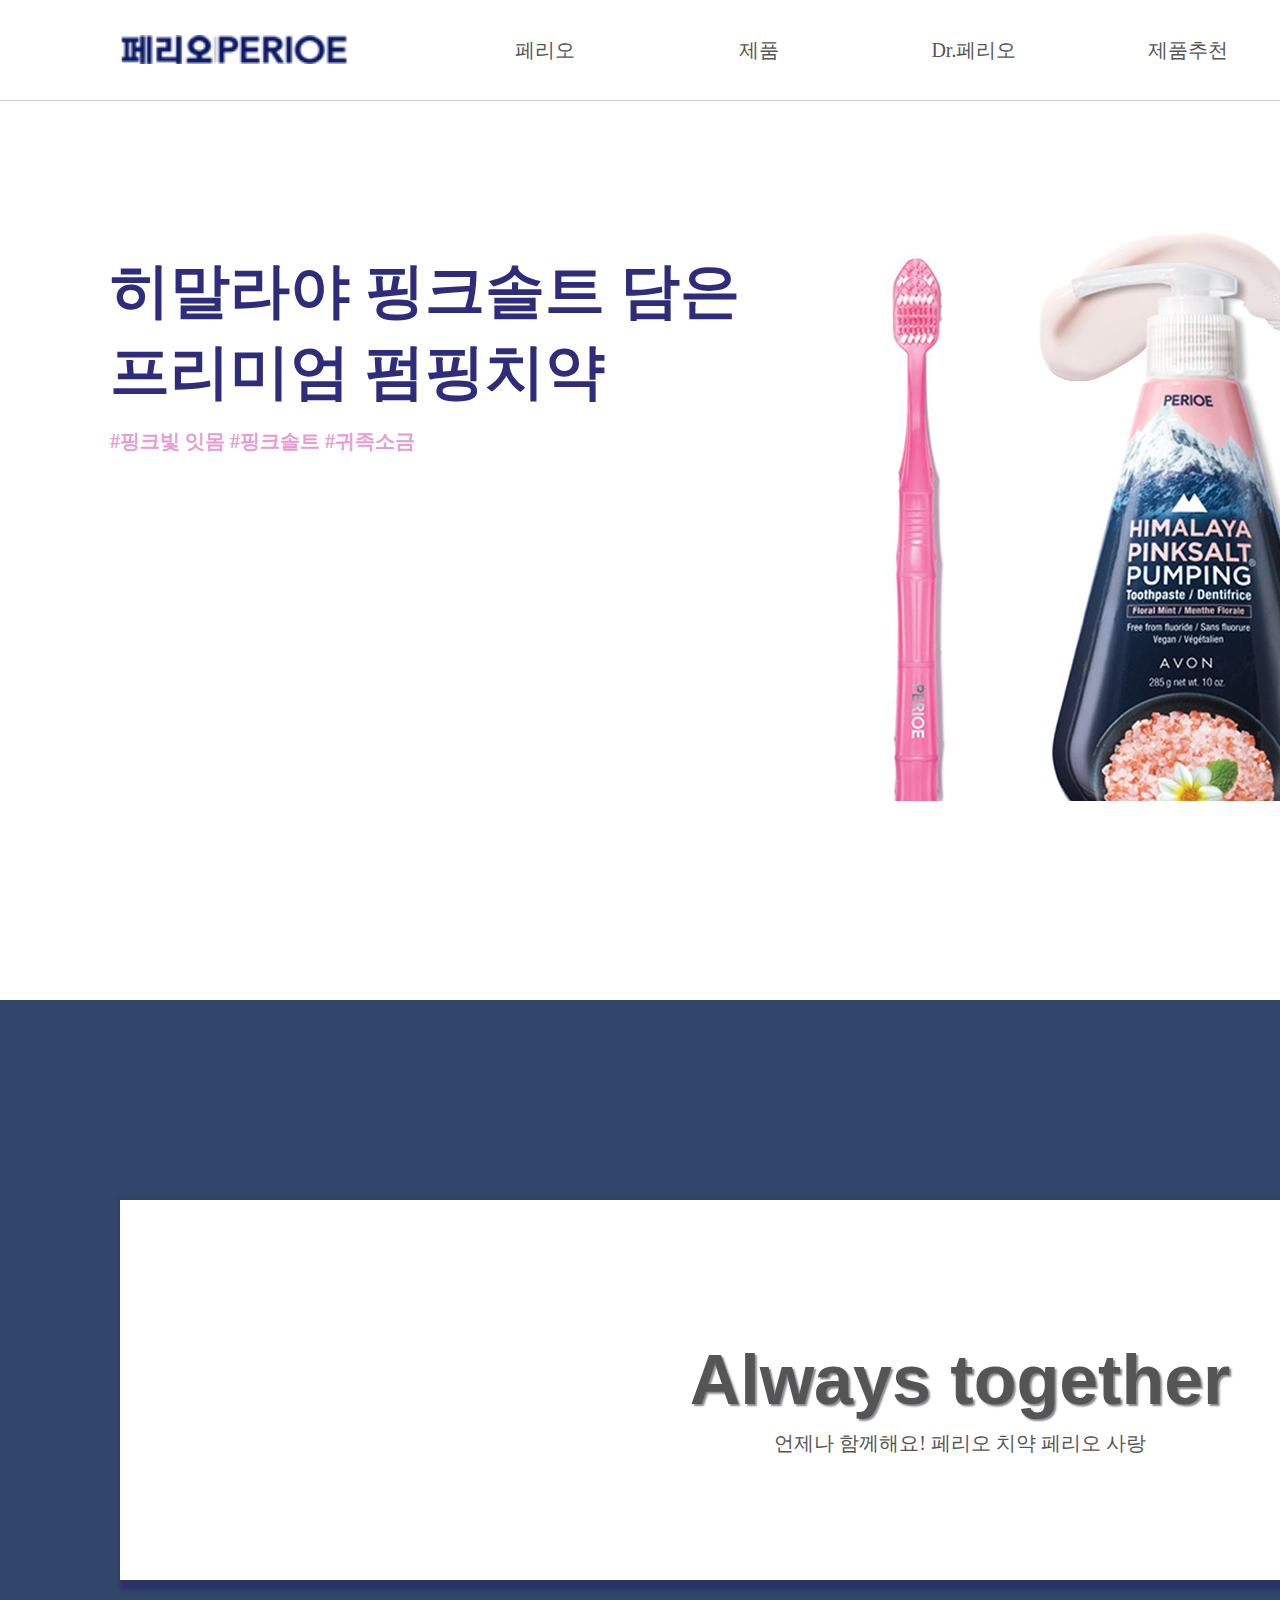
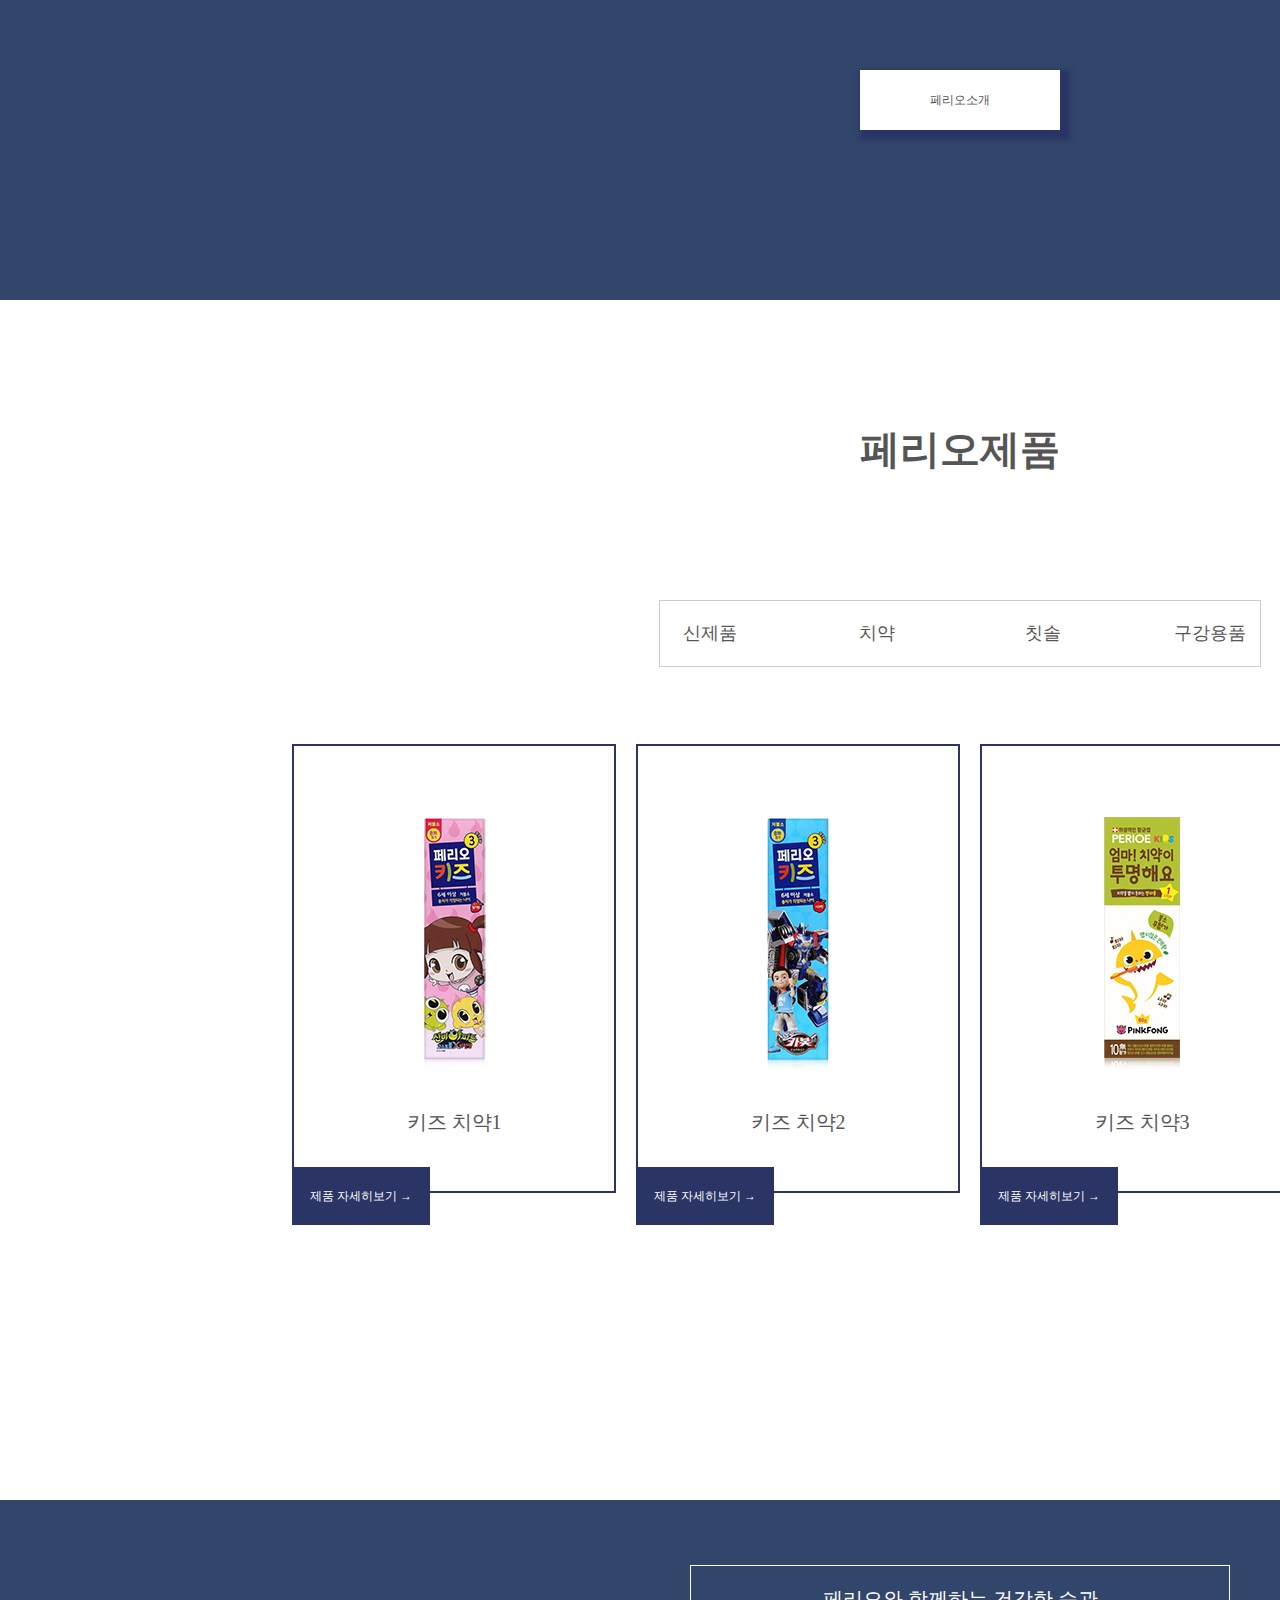
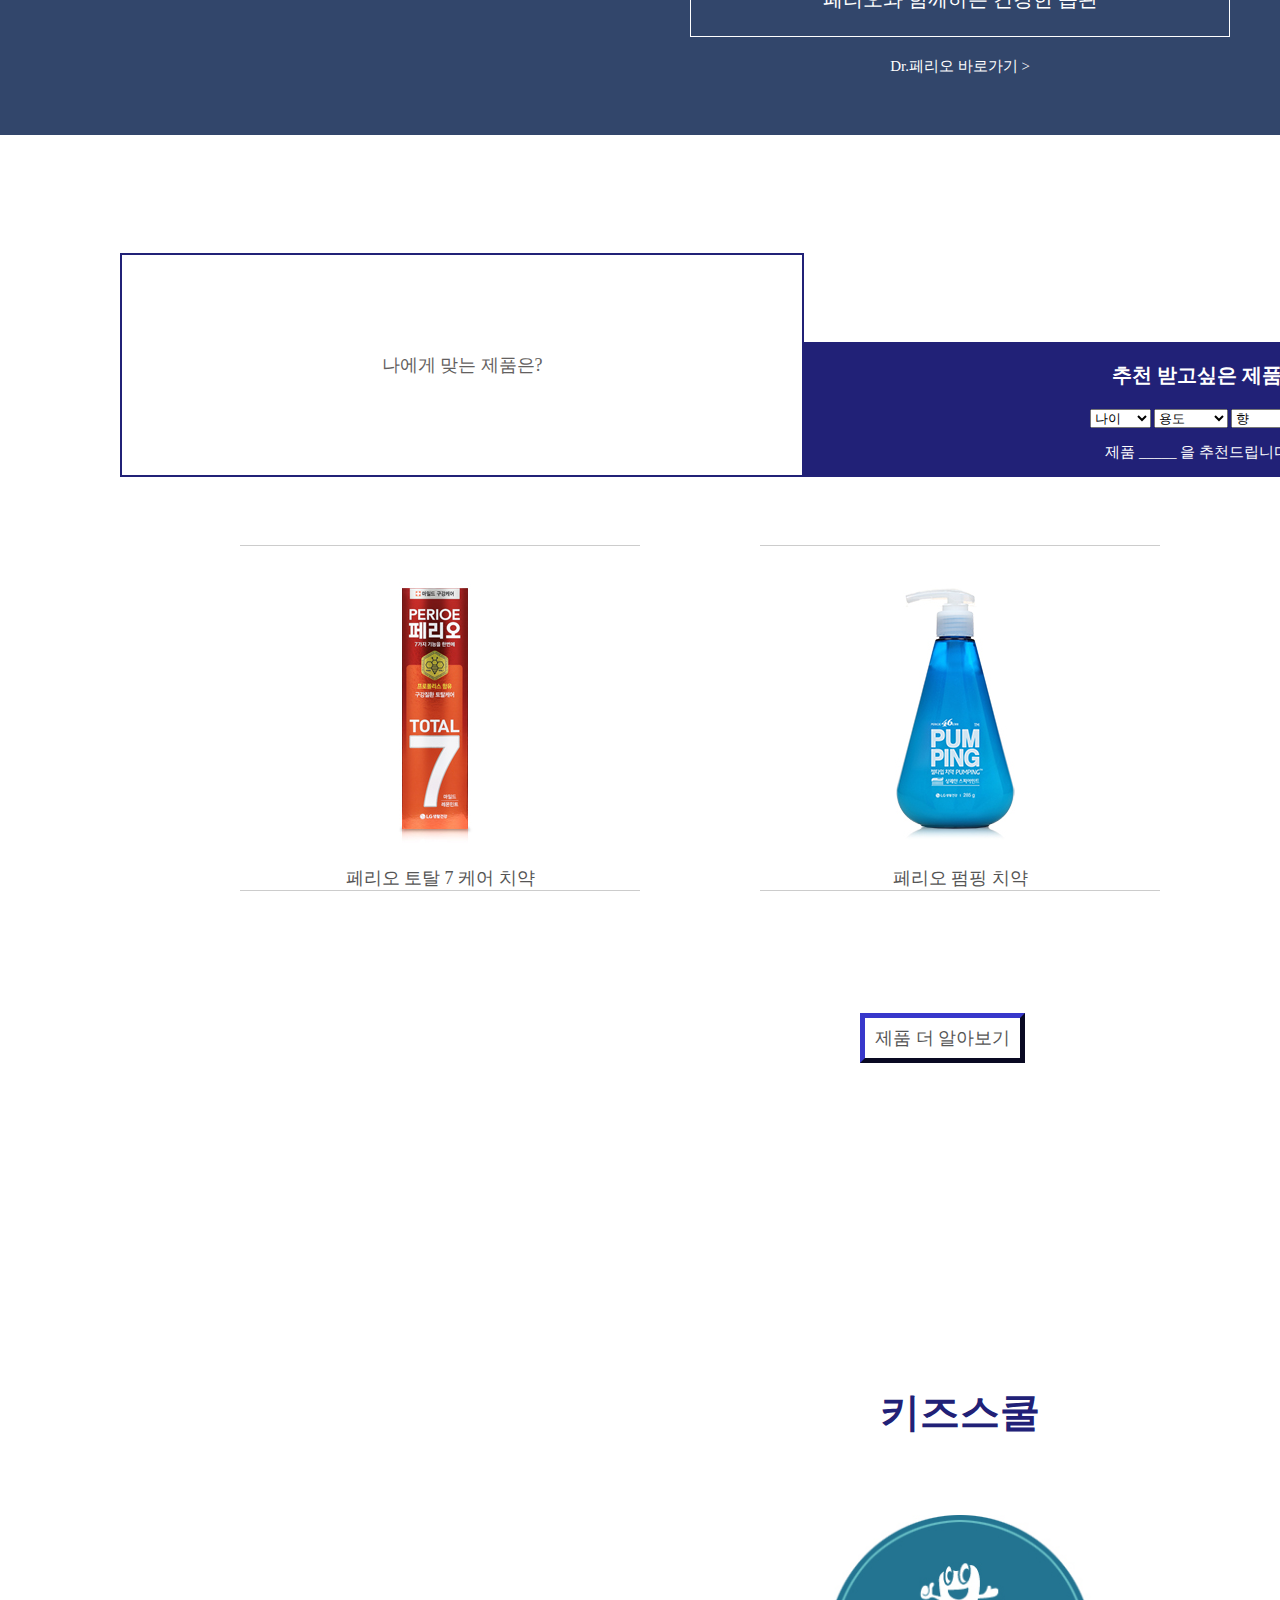
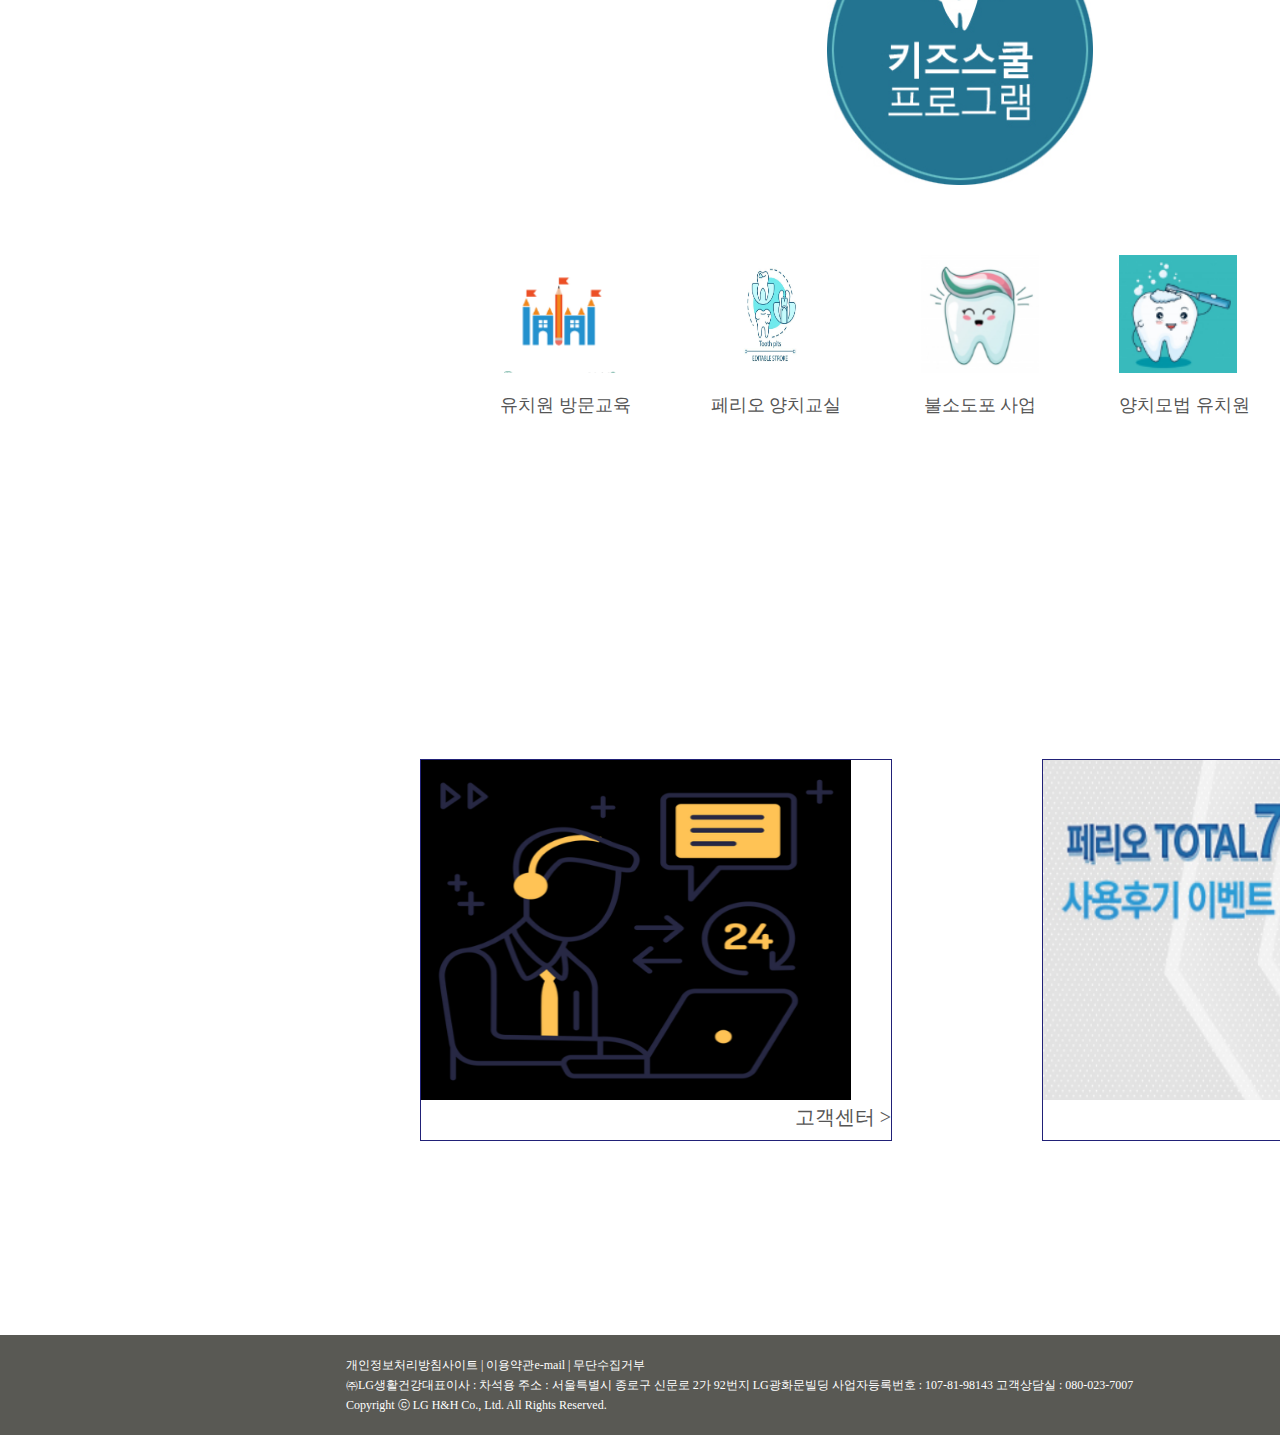
<file: index.html>
<!DOCTYPE html>
<html lang="en">

<head>
    <meta charset="UTF-8">
    <meta http-equiv="X-UA-Compatible" content="IE=edge">
    <meta name="viewport" content="width=device-width, initial-scale=1.0">
    <title>perioe</title>
    <link rel="stylesheet" type="text/css" href="./css/reset.css">
    <link rel="stylesheet" type="text/css" href="./css/index.css">
    <link rel="stylesheet" type="text/css" media="(max-width:480px)" href="./css/index(480).css">

    <script src="./js/index.js"></script>
    <script src="./js/jquery.js"></script>
    <script src="./js/jquery-ui.js"></script>

</head>
<script>

</script>

<body>
    <div id="wrap">
        <!-- 메인 -->
        <section id="main">
            <header id="header">
                <div id="header_in">
                    <div class="logo">
                        <img src="./image/LOGO.png" alt="">
                    </div>
                    <div id="nav">
                        <ul class="main">
                            <li><a href="/sub1.html">페리오</a>
                                <ul class="sub">
                                    <li><a href="#">페리오소개</a></li>
                                    <li><a href="#">페리오역사</a></li>
                                    <li><a href="#">페리오cf</a></li>
                                </ul>
                            </li>
                            <li><a href="#">제품</a>
                                <ul class="sub">
                                    <li><a href="#">치약</a></li>
                                    <li><a href="#">칫솔</a></li>
                                    <li><a href="#">구강위생용품</a></li>
                                    <li><a href="#">치아미백</a></li>
                                    <li><a href="#">Review</a></li>
                                </ul>
                            </li>
                            <li><a href="#">Dr.페리오</a>
                                <ul class="sub">
                                    <li><a href="#">구강관리정보</a></li>
                                    <li><a href="#">키즈스쿨</a></li>

                                </ul>

                            </li>
                            <li><a href="#">제품추천</a>
                                <ul class="sub">
                                    <li><a href="#">추천상품</a></li>
                                </ul>

                            </li>
                            <li><a href="#">고객센터</a>
                                <ul class="sub">
                                    <li><a href="#">cs센터</a></li>

                                </ul>

                            </li>
                        </ul>
                    </div>
                    <div class="group">
                        <ul>
                            <li><a href="#">로그인</a></li>
                            <li>
                                <div>|</div>
                            </li>
                            <li><a href="#">회원가입</a></li>
                        </ul>
                    </div>
                </div>

            </header>
            <div class="main_img"></div>
            <div class="main_tit">
                <h3>히말라야 핑크솔트 담은 <br />
                    프리미엄 펌핑치약</h3><br />
                <p>#핑크빛 잇몸 #핑크솔트 #귀족소금</p>
            </div>
            <!-- <div class="main_slideBtn">
                <ul>
                    <li><a href=""></a></li>
                    <li><a href=""></a></li>
                    <li><a href=""></a></li>
                </ul> -->

    </div>

    </section>
    <!-- 페리오 소개 -->
    <section id="story">
        <div id="story_in">
            <div class="txt">
                <h2>Always together</h2>
                <p>언제나 함께해요! 페리오 치약 페리오 사랑</p>
            </div>

        </div>
        <div class="btn"><a href="">페리오소개</a></div>

    </section>
    <!-- 페리오 제품  -->
    <section id="product">
        <div id="pro_header">
            <div class="pro_header_in">
                <h2>페리오제품</h2>
                <nav class="pro_nav">
                    <ul>
                        <li><a href="">신제품</a></li>
                        <li><a href="">치약</a></li>
                        <li><a href="">칫솔</a></li>
                        <li><a href="">구강용품</a></li>
                    </ul>
                </nav>
            </div>
        </div>

        <article class="pro_body">
            <div class="pro_view">
                <ul class="list">
                    <li><a href=""><img src="./image/AHG63867_E20_m.jpg"></a>
                        <p>키즈 치약1</p>
                        <div class="pro_btn"><a href="">제품 자세히보기 → </a></div>
                    </li>
                    <li><a href=""><img src="./image/AHG63868_E20_m.jpg"></a>
                        <p>키즈 치약2</p>
                        <div class="pro_btn"><a href="">제품 자세히보기 → </a></div>
                    </li>
                    <li><a href=""><img src="./image/AHG63887_E20_m.jpg"></a>
                        <p>키즈 치약3</p>
                        <div class="pro_btn"><a href="">제품 자세히보기 → </a></div>
                    </li>
                    <li><a href=""><img src="./image/AHG63888_E20_m.jpg"></a>
                        <p>키즈 치약4</p>
                        <div class="pro_btn"><a href="">제품 자세히보기 → </a></div>
                    </li>
                </ul>

            </div>

        </article>
        </div>


    </section>
    <!-- 건강습관 -->
    <section id="health">
        <div class="health_box">
            <p>페리오와 함께하는 건강한 습관</p>
        </div>
        <p class="txt1"><a href="">Dr.페리오 바로가기 ></a></p>

    </section>
    <!-- 제품 추천-->
    <section id="recommend">
        <div id="re_h">
            <div class="re_h_in">
                <div class="q_box">
                    <p>나에게 맞는 제품은?</p>
                </div>
                <div class="q_txt">
                    <h4>추천 받고싶은 제품</h4>
                    <select name="q_age" id="q_age" required>
                        <option value="" disabled selected>나이</option>
                        <option value="age1">어린이</option>
                        <option value="age2">청소년</option>
                        <option value="age3">성인</option>
                    </select>

                    <select name="q_use" id="q_use">
                        <option value="" disabled selected>용도</option>
                        <option value="use1">치약</option>
                        <option value="use2">칫솔</option>
                        <option value="use3">잇몸건강</option>
                    </select>

                    <select name="q_perfume" id="q_perfume">
                        <option value="" disabled selected>향</option>
                        <option value="perfume1">민트</option>
                        <option value="perfume2">로즈마리</option>
                        <option value="perfume3">청포도</option>
                    </select>
                    <p>제품 _____ 을 추천드립니다</p>
                </div>
            </div>
        </div>
        </div>
        <div id="re_body">
            <ul>
                <li>
                    <a href="#"><img src="./image/AHG09315_E20_m.jpg" alt=""></a>
                    <p>페리오 토탈 7 케어 치약</p>
                </li>
                <li>
                    <a href="#"><img src="./image/AHG11461_E20_m.jpg" alt=""></a>
                    <p>페리오 펌핑 치약</p>
                </li>
                <li>
                    <a href="#"><img src="./image/AHG15262_E20_m.jpg" alt=""></a>
                    <p>페리오 클라이덴 미백 치약</p>
                </li>
            </ul>

            <div class="re_btn">
                <a class="btn1" href="">제품 더 알아보기</a>
            </div>


        </div>


    </section>
    <!-- 키즈스쿨 -->
    <section id="kid">
        <div id="kid_header">
            <h2>키즈스쿨</h2>
        </div>
        <div id="kid_body">

            <div class="kid_logo">
                <a href="#"><img src="./image/intro_prg.jpg" alt="" /></a>
            </div>
            <div class="kid_list">
                <ul>
                    <li><a href="#"><img src="./image/kid1.png" alt="" />
                        </a>
                        <p>유치원 방문교육</p>
                    </li>
                    <li><a href="#"><img src="./image/kid2.png" alt="" />
                        </a>
                        <p>페리오 양치교실</p>
                    </li>
                    <li><a href="#"><img src="./image/kid3.png" alt="" /></a>
                        <p>불소도포 사업</p>
                    </li>
                    <li><a href="#"><img src="./image/kid4.png" alt="" />
                        </a>
                        <p>양치모법 유치원</p>
                    </li>
                    <li><a href="#"><img src="./image/kid5.png" alt="" />
                        </a>
                        <p>전문가 연계활동</p>
                    </li>
                </ul>
            </div>


        </div>




    </section>
    <!-- 고객센터 & 뉴스 -->
    <section id="cs_center">
        <div class="cs_body">
            <div class="cs_1">
                <img src="./image/1.png" alt="" />
                <p>고객센터 ></p>
            </div>
            <div class="cs_2">
                <img src="./image/2.png" alt="" />
                <p>news & notice ></p>
            </div>

        </div>

    </section>
    <!-- 하단 -->
    <footer id="footer">
        <p>개인정보처리방침사이트 | 이용약관e-mail | 무단수집거부 <br />
            ㈜LG생활건강대표이사 : 차석용 주소 : 서울특별시 종로구 신문로 2가 92번지 LG광화문빌딩 사업자등록번호 : 107-81-98143 고객상담실 : 080-023-7007 <br />
            Copyright ⓒ LG H&H Co., Ltd. All Rights Reserved.</p>
    </footer>


    </div>


</body>

</html>
</file>
<file: css/index.css>
#wrap {
    width: 100%;
}

/* 메인 */
#main {
    width: 1920px;
    height: 1000px;


}


#header {
    width: 1920px;
    height: 100px;
    /* background-color: aquamarine; */
    justify-content: center;
    display: flex;
    border-bottom: 1px solid #ccc;
}

#header_in {
    width: 1680px;
    height: 100px;
    display: flex;
    /* background-color: bisque; */





}

#header_in .logo {
    width: 230px;
    height: 29px;
    /* background-color: rgb(50, 70, 107); */
    padding-top: 35px;
    margin-right: 80px;
}

#nav {
    margin-left: 10px;
    width: 1150px;
    height: 100px;
    /* background-color: rgb(130, 130, 206); */
    display: flex;
    align-items: center;


}

#nav:after {
    content: "";
    display: block;
    clear: both;
}

#nav .main {
    display: flex;
    justify-content: space-between;
    width: 100%;

    margin: 30px;
}

#nav li {
    float: left;
}

#nav a {
    font-size: 20px;
}


#header_in .group {
    width: 250px;
    height: 100px;
    /* background-color: blueviolet; */
    margin-left: 60px;
    display: flex;
    align-items: center;
}

#header_in .group ul {
    width: 100%;
    display: flex;
    justify-content: center;
}

#header_in .group li {}

#header_in .group li div {
    margin-left: 10px;
    margin-right: 10px;
    font-size: 12px;
}

#header_in .group a {
    font-size: 12px;
}

#header .nav ul li:last-child {
    border-right: 0px;
}

/* #header .nav ul li:hover a {
    background-color: rgb(47, 44, 123);
    color: aliceblue;
    transition: 1s ease-in-out;
} */

#nav .main>li {
    position: relative;
    float: left;
    width: 150px;
    height: 50px;
    box-sizing: border-box;
    line-height: 50px;
    text-align: center;
    /* background: #ccc; */
}

#nav .main>li:hover .sub {
    display: block;
}

#nav .main>li a {
    display: block;
    transition: all 0.3s;
}

#nav .main>li a:hover {
    background: rgb(47, 44, 123);
    color: #fff;
}

.sub {
    display: none;
    position: absolute;
    top: 50px;
    left: 0;
    z-index: 1;
    width: 100%;
    height: 150px;
    background: #eee;
    opacity: 0.8;
    line-height: 50px;

    align-items: center;
}



#main .main_img {
    width: 1280px;
    height: 700px;
    background-image: url('../image/main_img.jpg');
    /* background-size: 1680px 1000 px; */

    /* display: block; */
    margin: 0 auto;
    /* overflow: hidden; */
    margin-left: 350px;

}

/* 메인 이미지 슬라이드 버튼 */
/* #main .main_slideBtn {
    width: 85px;
    height: 200px;
    background-color: brown;
} */

#main .main_tit {
    margin-top: -550px;
    margin-left: 110px;
}

#main .main_tit h3 {
    font-size: 60px;
    color: rgb(47, 44, 123)
}

#main .main_tit p {
    font-size: 20px;
    font-weight: 700;
    color: rgb(229, 158, 212);
}

/* 페리오 소개 */
#story {
    width: 1920px;
    height: 700px;
    background-color: rgb(50, 70, 107);
    padding-top: 200px;
}

#story_in {

    width: 1680px;
    height: 380px;
    background-color: #fff;
    box-sizing: border-box;
    margin: 0 auto;
    box-shadow: 5px 5px 5px 5px rgb(42, 52, 101);


}

#story_in .txt {
    width: 1680px;
    height: 380px;
    text-align: center;
    /* background-color: antiquewhite; */
    box-sizing: border-box;
    padding-top: 140px;

}

#story_in .txt h2 {
    font-size: 70px;
    text-shadow: 2px 2px 2px rgb(134, 133, 139);
    font-family: 'Lucida Sans', 'Lucida Sans Regular', 'Lucida Grande', 'Lucida Sans Unicode', Geneva, Verdana, sans-serif
}

#story_in .txt p {
    font-size: 20px;
    margin-top: 10px;

}

#story .btn {
    width: 200px;
    height: 60px;
    background-color: #fff;
    margin: 0 auto;
    text-align: center;
    margin-top: 90px;
    line-height: 60px;
    box-shadow: 5px 5px 5px 5px rgb(42, 52, 101);


}

#story .btn a {
    font-size: 12px;

}

/* 페리오제품 */
#product {
    width: 1920px;
    height: 1200px;
    /* background-color: cornflowerblue; */
}

#pro_header {
    width: 1680px;
    height: 430px;
    margin: 0 auto;
}

#pro_header .pro_header_in {
    width: 1680px;
    height: 430px;
    /* background-color: darkgray; */

}

#pro_header .pro_header_in h2 {

    font-size: 40px;
    text-align: center;
    line-height: 300px;


}


#pro_header .pro_nav {
    width: 600px;
    height: 65px;
    /* background-color: antiquewhite; */
    /* border: 1px solid #ccc; */
    margin: 0 auto;
    text-align: center;
    line-height: 65px;
    border: 1px solid #ccc;

}

#pro_header .pro_nav ul {
    display: flex;
    justify-content: space-between;

}

#pro_header .pro_nav li {
    float: left;
    width: 100px;



}

#pro_header .pro_nav li a {
    font-size: 18px;
}

#product .pro_body {
    width: 1680px;
    height: 700px;
    /* background-color: darkolivegreen; */
    margin: 0 auto;
    /* border: 1px solid #ccc; */
}

#product .pro_view {
    width: 1410px;
    height: 435px;
    display: flex;
    justify-content: center;
    align-items: center;
    margin: 0 auto;
    text-align: center;
    line-height: 50px;


}

#product .pro_view ul {}

#product .pro_view li {}

#product .pro_view a {
    width: 280px;
    height: 280px;
}

#product .pro_view img {
    margin-top: 50px;
}

#product .pro_view p {
    font-size: 20px;
}


#product .pro_view ul {}

#product .pro_view li {
    float: left;
    width: 320px;
    height: 445px;
    /* background-color: aliceblue; */
    border: 2px solid rgb(42, 52, 101);
    margin-left: 20px;
    margin-top: 42px;
}

#product .pro_view a {}

#product .pro_view .pro_btn {
    margin-top: 20px;
    width: 130px;
    height: 50px;
    border: 4px solid rgb(42, 52, 101);
    margin-left: -2px;
    background-color: rgb(42, 52, 101);



}

#product .pro_view .pro_btn a {
    color: #fff;
    font-size: 12px;
}

/* 건강습관 */
#health {
    width: 1920px;
    height: 170px;
    background-color: rgb(50, 70, 107);
    padding-top: 65px;
    margin-bottom: 100px;


}

#health .health_box {
    margin: 0 auto;
    box-sizing: border-box;

    width: 540px;
    height: 72px;
    border: solid 1px #fff;


}

#health .health_box p {
    font-size: 20px;
    color: #fff;
    text-align: center;
    display: block;
    margin: 20px;


}

#health .txt1 {
    margin: 0 auto;
    text-align: center;
}

#health .txt1 a {
    font-size: 15px;
    color: #fff;
    display: block;
    margin-top: 20px;
}



/* 제품추천 */
#recommend {
    width: 1920px;
    height: 1100px;
    /* background-color: rgb(192, 200, 216); */
}

#re_h {
    width: 1920px;
    height: 260px;
    /* background-color: antiquewhite; */
}

#re_h .re_h_in {
    width: 1680px;
    height: 260px;
    /* background-color: darkgreen; */
    margin: 0 auto;
    display: flex;
    align-items: center;
}

#re_h .re_h_in .q_box {
    width: 680px;
    height: 220px;
    border: 2px solid rgb(33, 33, 119);

}

#re_h .re_h_in .q_box p {
    font-size: 18px;
    color: rgb(99, 96, 96);
    text-align: center;
    line-height: 220px;
}


#re_h .re_h_in .q_txt {
    width: 790px;
    height: 135px;
    background-color: rgb(33, 33, 119);
    margin-top: 89px;
    margin-left: -60px;
    text-align: center;
    margin-left: -2px;


}

#re_h .re_h_in .q_txt h4 {
    margin-top: 20px;
    margin-bottom: 20px;
    font-size: 20px;
    color: #fff;
}

#re_h .re_h_in .q_txt p {
    margin-top: 15px;
    font-size: 15px;
    color: #fff;
}

/* 추천상품 바디 */
#re_body {
    width: 1680px;
    height: 640px;
    background-color: rgb(255, 255, 255);
    /* border: 1px solid #ccc; */
    margin: 0 auto;
    margin-bottom: 70px;
}

#re_body ul {}

#re_body li {

    width: 400px;
    height: 400px;

    /* border: 1px solid #ccc; */
    float: left;
    align-items: center;

    margin-left: 120px;
    margin-bottom: 80px;
    margin-top: 50px;
    border-top: 1px solid #ccc;
}

#re_body a {
    width: 420px;
    height: 280px;
    border-top: 1px solid #ccc;




}

#re_body img {
    margin-top: 20px;
    width: 280px;
    height: 280px;
    display: block;
    margin-left: 55px;

}

#re_body p {
    margin-top: 20px;
    font-size: 18px;
    text-align: center;
    border-bottom: 1px solid #ccc;


}




#re_body .re_btn {
    width: 200px;
    height: 30px;
    margin: 0 auto;


}

#re_body .re_btn a {

    font-size: 18px;
    border: 5px solid rgb(33, 33, 119);
    padding: 10px 10px 10px 10px;

    border-style: outset;
}

/* 키즈스쿨 */
#kid {

    margin: 0 auto;
    width: 1920px;
    height: 900px;
    /* background-color: rgb(224, 233, 101); */

}

#kid_header {
    margin: 0 auto;
    width: 1680px;
    height: 100px;
    /* border: 1px solid #ccc; */
    text-align: center;
    padding-top: 50px;
}

#kid_header h2 {
    font-size: 40px;
    color: rgb(33, 33, 119);
}

#kid_body {
    margin: 0 auto;
    width: 1680px;
    height: 630px;

}

#kid_body .kid_logo {

    margin: 0 auto;
    width: 266px;
    height: 270px;
}

#kid_body .kid_logo a {}

#kid_body .kid_logo img {
    margin-top: 30px;
    width: 266px;
    height: 270px;
}

#kid_body .kid_list {
    margin: 0 auto;
    width: 1680px;
    height: 285px;
    /* border: 1px solid #ccc; */
    margin-top: 60px;
    /* display: flex;
    justify-content: center; */
    /* align-items: center; */




}

#kid_body .kid_list ul {
    margin: 0 auto;
    width: 1380px;
    height: 285px;
    text-align: center;
    padding-left: 300px;
    margin-top: 100px;

}

#kid_body .kid_list li {
    float: left;
    margin-left: 80px;

}

#kid_body .kid_list a {}

#kid_body .kid_list img {
    width: 118px;
    height: 118px;
    display: block;
}

#kid_body .kid_list p {
    margin-top: 20px;
    font-size: 18px;
}


/* 고객센터&뉴스 */
#cs_center {
    width: 1920px;
    height: 700px;
    /* background-color: rgb(101, 233, 187); */
}

#cs_center .cs_body {
    margin: 0 auto;
    width: 1680px;
    height: 630px;
    /* background-color: #ccc; */
    display: flex;
    justify-items: center;
    align-items: center;

}

#cs_center .cs_1 {
    width: 470px;
    height: 380px;
    border: 1px solid rgb(33, 33, 119);
    margin-left: 300px;
    margin-right: 150px;
}

#cs_center .cs_1 img {

    width: 430px;
    height: 340px;
}

#cs_center .cs_1 p {
    font-size: 20px;
    text-align: right;
}

#cs_center .cs_2 {
    width: 470px;
    height: 380px;
    border: 1px solid rgb(33, 33, 119);

}

#cs_center .cs_2 img {
    width: 430px;
    height: 340px;
}

#cs_center .cs_2 p {
    font-size: 20px;
    text-align: right;

}




/* 하단 */
#footer {
    width: 1920px;
    height: 100px;
    background-color: rgb(89, 89, 84);
}

#footer p {
    padding: 20px;
    margin: 0 326px;
    font-size: 12px;
    color: #fff;
    line-height: 20px;
}
</file>
<file: css/index(480).css>
@media screen and (max-width:480px) {


    #wrap {
        width: 100%;
    }

    /* 메인 */
    #main {
        width: 100%;
        height: 69.4444vw;


    }


    #header {
        width: 100%;
        height: 10.4167vw;
        /* background-color: aquamarine; */
        justify-content: center;
        display: flex;

    }

    #header_in {
        width: 100%;
        height: 10.4167vw;
        display: flex;
        /* background-color: bisque; */




    }

    #header_in .logo {
        width: 14.97vw;
        height: 4.1667vw;
        /* background-color: rgb(50, 70, 107); */
        padding-top: 3.81vw;
        margin-right: 2.86vw;
        display: block;
    }

    #header_in .logo img {
        width: 14.97vw;
        height: 4.1667vw;
        display: block;
    }

    #nav {
        margin-left: 0.8vw;
        width: 68.9vw;
        height: 9.4167vw;
        /* background-color: rgb(130, 130, 206); */
        display: flex;
        align-items: center;
        padding-top: 1vw;

    }

    #nav:after {
        content: "";
        display: block;
        clear: both;
    }

    #nav .main {
        display: flex;
        justify-content: space-between;
        width: 100%;
    }

    #nav li {
        float: left;
    }

    #nav a {
        font-size: 1.3889vw;
    }


    #header_in .group {
        width: 18.36vw;
        height: 10.41vw;
        /* background-color: blueviolet; */
        margin-left: 0.4vw;
        display: flex;
        align-items: center;
        margin-right: 3vw;
    }

    #header_in .group ul {
        width: 100%;
        display: flex;
        justify-content: center;
    }

    #header_in .group li {}

    #header_in .group li div {
        margin-left: 0.4vw;
        margin-right: 0.4vw;
        font-size: 0.5vw;
    }

    #header_in .group a {
        font-size: 0.5vw;
        ;
    }

    #header #nav ul li:last-child {
        border-right: 0px;
    }

    /* #header .nav ul li:hover a {
        background-color: rgb(47, 44, 123);
        color: aliceblue;
        transition: 1s ease-in-out;
    } */

    #nav .main>li {
        float: left;
        width: 25%;
        height: 3.47vw;
        position: relative;
        text-align: center;
        line-height: 2.08vw;
        box-sizing: border-box;
    }

    #nav .main>li:hover .sub {
        display: block;
    }

    #nav .main>li a {
        display: block;
        height: 2.08vw;
    }

    #nav .main>li a:hover {
        background: rgb(47, 44, 123);
        color: #fff;
    }

    /* 서브 mn */
    .sub {
        opacity: 0;
        position: absolute;
        top: 3.47vw;
        left: 0;
        width: 100%;
        height: 0;
        overflow: hidden;
        border: 1px solid #ccc;
        transition: all 0.7s;

    }


    #main .main_img {
        width: 100%;
        height: 48.61vw;
        background: url(../image/main_img.jpg) no-repeat 50% 0;
        /* background-size: 1680px 1000 px; */
        background-size: 116.6667vw;
        /* display: block; */
        margin: 0 auto;
        /* overflow: hidden; */


    }

    /* 메인 이미지 슬라이드 버튼 */
    /* #main .main_slideBtn {
        width: 85px;
        height: 200px;
        background-color: brown;
    } */





    /* 페리오 소개 */
    #story {
        width: 100%;
        height: 48.61vw;
        background-color: rgb(50, 70, 107);
        padding-top: 13.88vw;
    }

    #story_in {

        width: 100%;
        height: 26.38vw;
        background-color: #fff;
        box-sizing: border-box;
        margin: 0 auto;

    }

    #story_in .txt {
        width: 100%;
        height: 26.38vw;
        text-align: center;
        /* background-color: antiquewhite; */
        box-sizing: border-box;
        padding-top: 10.72vw;

    }

    #story_in .txt h2 {
        font-size: 2.78vw;

    }

    #story_in .txt p {
        font-size: 1.39vw;
        margin-top: 0.69vw;
    }

    #story .btn {
        width: 13.89vw;
        height: 4.17vw;
        background-color: #fff;
        margin: 0 auto;
        text-align: center;
        margin-top: 8.25vw;
        line-height: 4.17vw;
    }

    #story .btn a {}

    /* 페리오제품 */
    #product {
        width: 100%;
        height: 80.33vw;
        /* background-color: cornflowerblue; */
    }

    #pro_header {
        width: 100%;
        height: 29.86vw;
        margin: 0 auto;
    }

    #pro_header .pro_header_in {
        width: 100%;
        height: 29.86vw;
        margin: 0 auto;
        /* background-color: darkgray; */

    }

    #pro_header .pro_header_in h2 {

        font-size: 2.78vw;
        text-align: center;
        line-height: 20.83vw;
        color: rgb(33, 33, 119);

    }


    #pro_header .pro_nav {
        width: 50.00vw;
        height: 4.51vw;
        /* background-color: antiquewhite; */
        /* border: 1px solid #ccc; */
        margin: 0 auto;
        text-align: center;
        line-height: 3.51vw;
    }

    #pro_header .pro_nav ul {
        display: flex;
        justify-content: space-between;

    }

    #pro_header .pro_nav li {
        float: left;


    }

    #pro_header .pro_nav li a {
        font-size: 1.25vw;
    }

    #product .pro_body {
        width: 103.67vw;
        height: 31.19vw;
        /* background-color: darkolivegreen; */
        margin: 0 auto;
        /* border: 1px solid #ccc; */
        margin-left: -3.0vw;
    }

    #product .pro_view {
        width: 97.92vw;
        height: 30.21vw;

        display: flex;
        justify-content: center;
        align-items: center;
        margin: 0 auto;
        text-align: center;
        line-height: 4.47vw;


    }

    #product .pro_view ul {}

    #product .pro_view li {}

    #product .pro_view a {
        width: 19.44vw;
        height: 19.44vw;
    }

    #product .pro_view img {
        margin-top: 3.47vw;
        width: 19.44vw;
        height: 19.44vw;
        display: block;
    }

    #product .pro_view p {
        font-size: 1.39vw;
    }


    #product .pro_view ul {}

    #product .pro_view li {
        float: left;
        width: 22.22vw;
        height: 30.90vw;
        /* background-color: aliceblue; */
        border: 0.07vw solid #ccc;
        margin-left: 0.5vw;
        margin-top: 1.92vw;
    }

    #product .pro_view a {}



    /* 건강습관 */
    #health {
        width: 100%;
        height: 11.81vw;
        background-color: rgb(50, 70, 107);
        padding-top: 4.51vw;
        margin-bottom: 10.94vw;


    }

    #health .health_box {
        margin: 0 auto;
        box-sizing: border-box;

        width: 37.50vw;
        height: 5.00vw;
        border: solid 0.07vw #fff;


    }

    #health .health_box p {
        font-size: 1.39vw;
        color: #fff;
        text-align: center;
        display: block;
        margin: 1.39vw;


    }

    #health .txt1 {
        margin: 0 auto;
        text-align: center;
    }

    #health .txt1 a {
        font-size: 1.04vw;
        color: #fff;
        display: block;
        margin-top: 1.39vw;
    }



    /* 제품추천 */
    #recommend {
        width: 100%;
        height: 76.39vw;
        /* background-color: rgb(192, 200, 216); */
    }

    #re_h {
        width: 100%;
        height: 18.06vw;
        /* background-color: antiquewhite; */
    }

    #re_h .re_h_in {
        width: 100%;
        height: 18.06vw;
        /* background-color: darkgreen; */
        margin: 0 auto;
        display: flex;
        align-items: center;
    }

    #re_h .re_h_in .q_box {
        width: 47.22vw;
        height: 15.28vw;
        border: 0.14vw solid rgb(33, 33, 119);

    }

    #re_h .re_h_in .q_box p {
        font-size: 1.25vw;
        color: rgb(99, 96, 96);
        text-align: center;
        line-height: 15.28vw;
    }


    #re_h .re_h_in .q_txt {
        width: 54.86vw;
        height: 9.38vw;
        background-color: rgb(33, 33, 119);
        margin-top: 5.97vw;
        margin-left: -4.17vw;
        text-align: center;
    }

    #re_h .re_h_in .q_txt h4 {
        margin-top: 1.39vw;
        margin-bottom: 1.39vw;
        font-size: 1.39vw;
        color: #fff;
    }

    #re_h .re_h_in .q_txt p {
        margin-top: 1.04vw;
        font-size: 1.04vw;
        color: #fff;
    }

    /* 추천상품 바디 */
    #re_body {
        width: 100%;
        height: 44.44vw;
        background-color: rgb(255, 255, 255);
        /* border: 1px solid #ccc; */
        margin: 0 auto;
        margin-bottom: 4.86vw;
        margin-top: 3.08vw;
    }

    #re_body ul {}

    #re_body li {

        width: 27.78vw;
        height: 27.78vw;

        /* border: 1px solid #ccc; */
        float: left;
        align-items: center;

        margin-left: 5.33vw;
        margin-bottom: 5.56vw;
        margin-top: 3.47vw;
    }

    #re_body a {
        width: 29.17vw;
        height: 19.44vw;


    }

    #re_body img {
        margin-top: 1.39vw;
        width: 19.44vw;
        height: 19.44vw;
        display: block;
        margin-left: 2.82vw;
    }

    #re_body p {
        margin-top: 1.39vw;
        font-size: 1.25vw;

        text-align: center;

    }




    #re_body .re_btn {
        width: 13vw;
        height: 3vw;
        margin: 0 auto;


    }

    #re_body .re_btn a {


        font-size: 1.25vw;
        border: 0.35vw solid rgb(33, 33, 119);
        padding: 0.5vw 0.5vw 0.5vw 0.5vw;
        /* display: block;  */
    }

    /* 키즈스쿨 */
    #kid {

        margin: 0 auto;
        width: 100%;
        height: 55.50vw;
        /* background-color: rgb(224, 233, 101); */

    }

    #kid_header {
        margin: 0 auto;
        width: 100%;
        height: 6.94vw;
        /* border: 1px solid #ccc; */
        text-align: center;
        padding-top: 2.47vw;
    }

    #kid_header h2 {
        font-size: 2.78vw;
        color: rgb(33, 33, 119);
    }

    #kid_body {
        margin: 0 auto;
        width: 100%;
        height: 43.75vw;

    }

    #kid_body .kid_logo {

        margin: 0 auto;
        width: 18.47vw;
        height: 18.75vw;
        /* padding-right: 10vw; */
    }

    #kid_body .kid_logo a {}

    #kid_body .kid_logo img {
        margin-top: 2.08vw;
        width: 18.47vw;
        height: 18.75vw;
        display: block;

    }

    #kid_body .kid_list {
        margin: 0 auto;
        width: 100%;
        height: 19.79vw;
        /* border: 1px solid #ccc; */
        margin-top: 4.17vw;
        /* display: flex;
    justify-content: center; */
        /* align-items: center; */




    }

    #kid_body .kid_list ul {
        margin: 0 auto;
        width: 94.83vw;
        height: 19.79vw;
        text-align: center;
        padding-left: 5vw;
        margin-top: 6.94vw;

    }

    #kid_body .kid_list li {
        float: left;
        margin-left: 2.56vw;

    }

    #kid_body .kid_list a {}

    #kid_body .kid_list img {
        width: 8.19vw;
        height: 8.19vw;
        display: block;
    }

    #kid_body .kid_list p {
        margin-top: 1.39vw;
        font-size: 1.25vw;
    }


    /* 고객센터&뉴스 */
    #cs_center {
        width: 100%;
        height: 44.61vw;
        /* background-color: rgb(101, 233, 187); */
    }

    #cs_center .cs_body {
        margin: 0 auto;
        width: 100%;
        height: 43.75vw;
        /* background-color: #ccc; */
        display: flex;
        justify-items: center;
        align-items: center;

    }

    #cs_center .cs_1 {
        width: 32.64vw;
        height: 26.39vw;
        border: 0.07vw solid rgb(33, 33, 119);
        margin-left: 11.83vw;
        margin-right: 10.42vw;
    }

    #cs_center .cs_1 img {

        width: 29.86vw;
        height: 23.61vw;
        display: block;
    }

    #cs_center .cs_1 p {
        font-size: 1.39vw;
        text-align: right;
    }

    #cs_center .cs_2 {
        width: 32.64vw;
        height: 26.39vw;
        border: 0.07vw solid rgb(33, 33, 119);

    }

    #cs_center .cs_2 img {
        width: 29.86vw;
        height: 23.61vw;
        display: block;
    }

    #cs_center .cs_2 p {
        font-size: 1.39vw;
        text-align: right;

    }




    /* 하단 */
    #footer {
        width: 100%;
        height: 14vw;
        background-color: rgb(89, 89, 84);
    }

    #footer p {
        padding: 1.8vw;
        margin: 1vw;
        font-size: 0.7vw;
        color: #fff;
        line-height: 2.5vw;
    }
}
</file>
